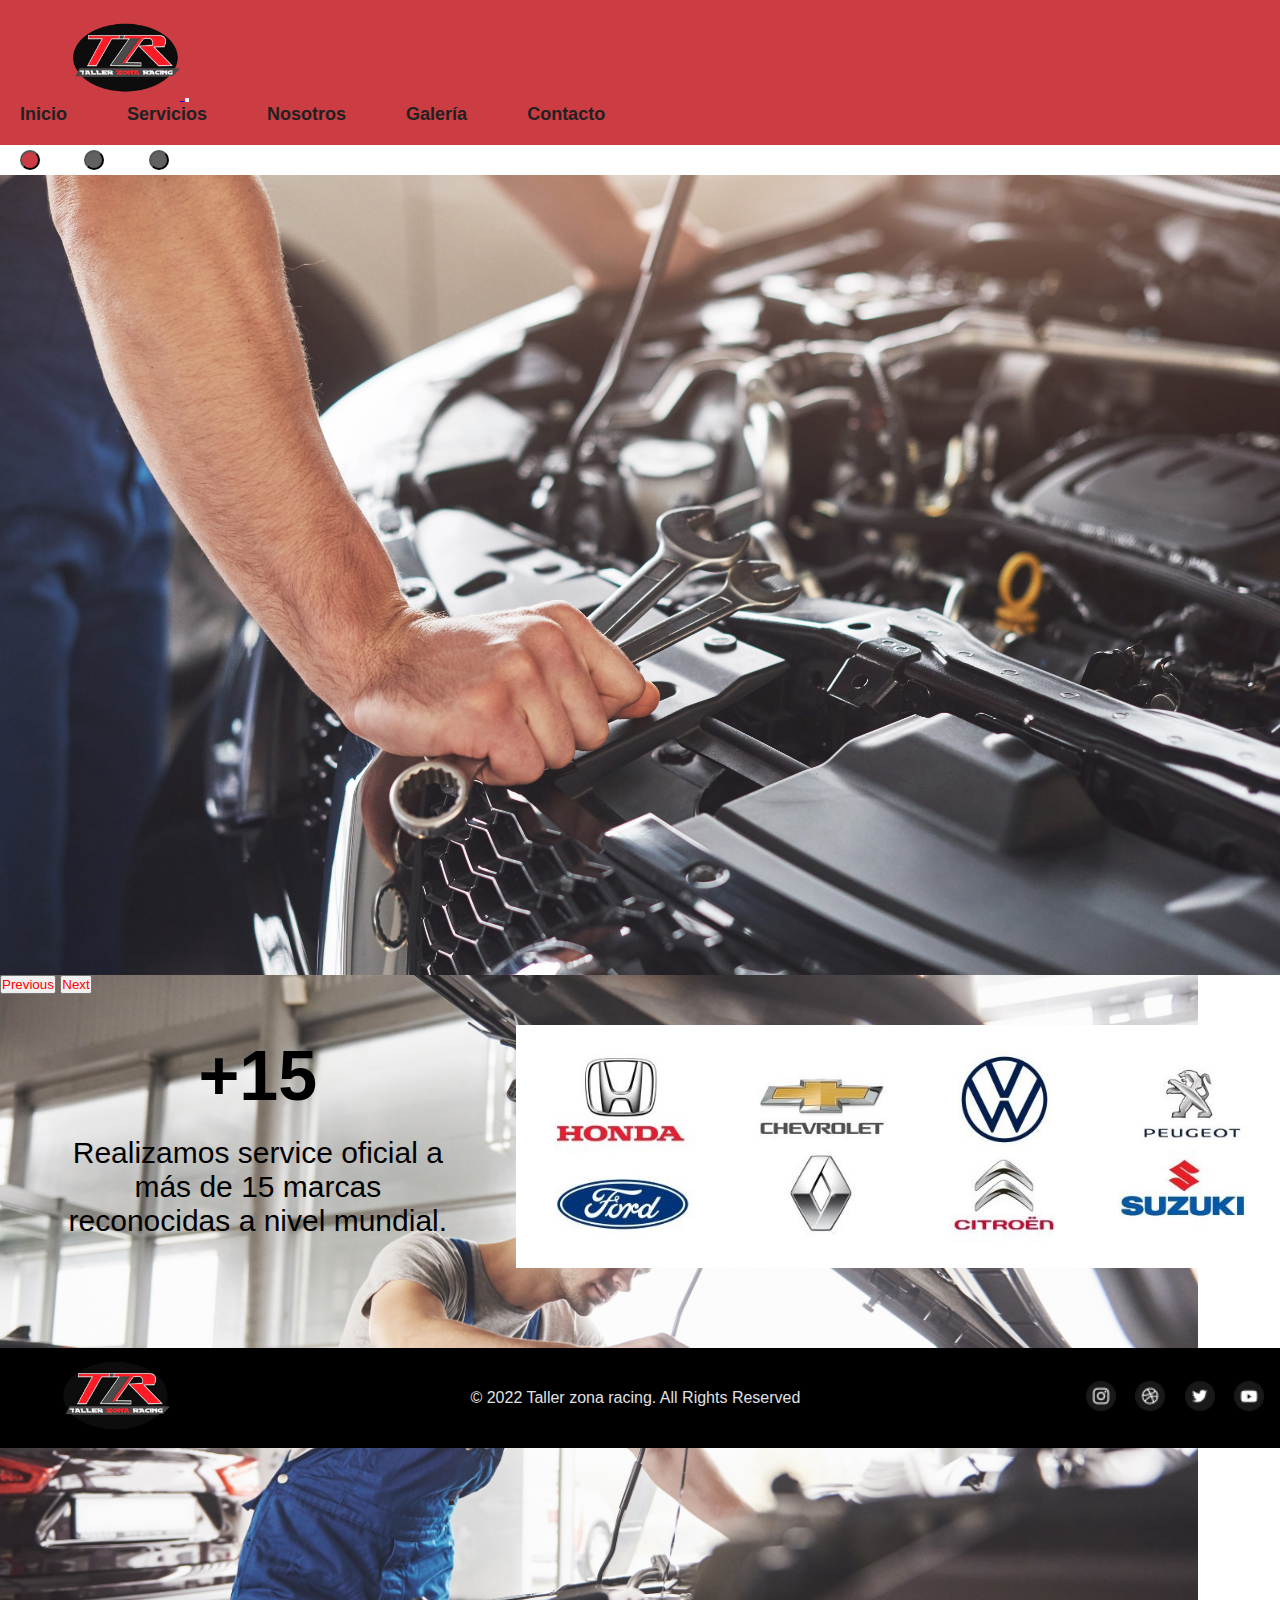
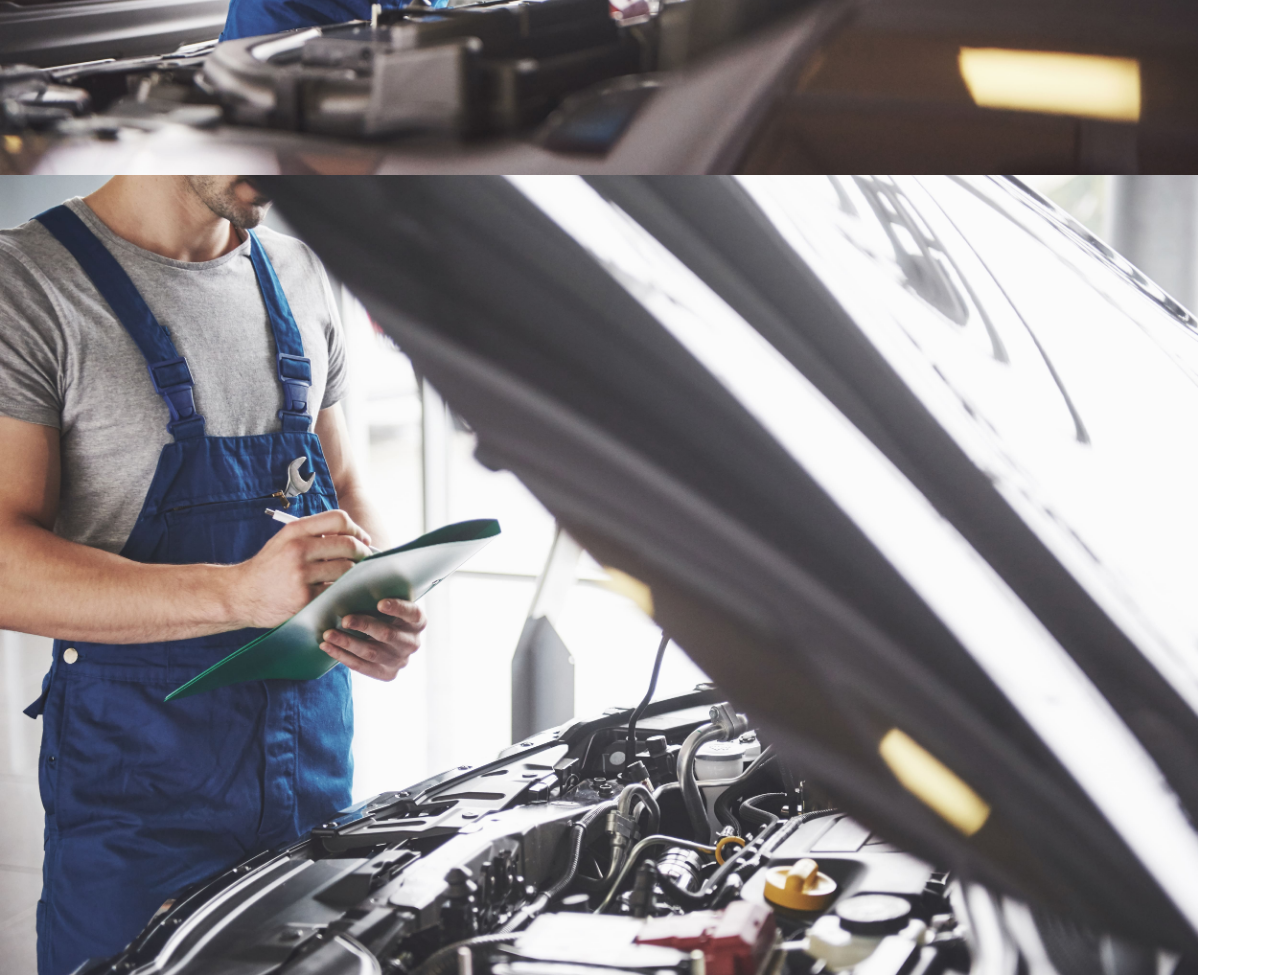
<file: index.html>
<!DOCTYPE html>
<html lang="es">
  <head>
    <meta charset="UTF-8" />
    <meta http-equiv="X-UA-Compatible" content="IE=edge" />
    <meta name="viewport" content="width=device-width, initial-scale=1.0" />
    <title>Taller zona racing</title>
    <link rel="icon" href="./images/logo/logo.ico" />
    <link
      href="https://cdn.jsdelivr.net/npm/bootstrap@5.2.0/dist/css/bootstrap.min.css"
      rel="stylesheet"
      integrity="sha384-gH2yIJqKdNHPEq0n4Mqa/HGKIhSkIHeL5AyhkYV8i59U5AR6csBvApHHNl/vI1Bx"
      crossorigin="anonymous"
    />
    <link rel="stylesheet" href="styles/styles.css" />
    <meta name="description" content="Somos un taller mecánico altamente especializado, brindando a
    todos nuestros clientes la confianza y el respaldo en todos
    nuestros servicios.">
    <meta name="keywords" content="TALLER, MECÁNICO, TALLER MECÁNICO, SERVICE, REPARACIÓN, AUTO, RACE, RACING, AUTOS, CHAPA, MECANICA"> 
  </head>
  <body>
    <header class="headermas">
      <nav class="navbar navbar-expand-lg">
        <div class="container-fluid">
          <a href="index.html">
            <img
              class="navbar-brand logo"
              src="./images/logo/logo.png"
              alt="logo"
            />
          </a>
          <button
            class="navbar-toggler"
            type="button"
            data-bs-toggle="collapse"
            data-bs-target="#navbarSupportedContent"
            aria-controls="navbarSupportedContent"
            aria-expanded="false"
            aria-label="Toggle navigation"
          >
            <span class="navbar-toggler-icon"></span>
          </button>
          <div class="collapse navbar-collapse" id="navbarSupportedContent">
            <ul class="navbar-nav me-auto mb-2 mb-lg-0">
              <li class="nav-item">
                <a
                  class="nav-link active"
                  id="link-inicio"
                  aria-current="page"
                  href="index.html"
                  >Inicio</a
                >
              </li>
              <li class="nav-item">
                <a class="nav-link" href="./pages/servicios.html">Servicios</a>
              </li>
              <li class="nav-item">
                <a class="nav-link" href="./pages/nosotros.html">Nosotros</a>
              </li>
              <li class="nav-item">
                <a class="nav-link" href="./pages/galeria.html">Galería</a>
              </li>
              <li class="nav-item">
                <a class="nav-link" href="./pages/contacto.html">Contacto</a>
              </li>
            </ul>
          </div>
        </div>
      </nav>
    </header>

    <main class="mainindex">
      <div
        id="carouselExampleIndicators"
        class="carousel carousel-dark slide images"
        data-bs-ride="true"
      >
        <div class="carousel-indicators carruselbot">
          <button
            type="button"
            data-bs-target="#carouselExampleIndicators"
            data-bs-slide-to="0"
            class="active"
            aria-current="true"
            aria-label="Slide 1"
          ></button>
          <button
            type="button"
            data-bs-target="#carouselExampleIndicators"
            data-bs-slide-to="1"
            aria-label="Slide 2"
          ></button>
          <button
            type="button"
            data-bs-target="#carouselExampleIndicators"
            data-bs-slide-to="2"
            aria-label="Slide 3"
          ></button>
        </div>
        <div class="carousel-inner">
          <div class="carousel-item active">
            <img
              src="images/index/imagen1.jpg"
              class="d-block w-100"
              alt="..."
            />
          </div>
          <div class="carousel-item">
            <img
              src="images/index/imagen2.jpg"
              class="d-block w-100"
              alt="..."
            />
          </div>
          <div class="carousel-item">
            <img
              src="images/index/imagen3.jpg"
              class="d-block w-100"
              alt="..."
            />
          </div>
        </div>
        <button
          class="carousel-control-prev"
          type="button"
          data-bs-target="#carouselExampleIndicators"
          data-bs-slide="prev"
        >
          <span class="carousel-control-prev-icon" aria-hidden="true"></span>
          <span class="visually-hidden">Previous</span>
        </button>
        <button
          class="carousel-control-next"
          type="button"
          data-bs-target="#carouselExampleIndicators"
          data-bs-slide="next"
        >
          <span class="carousel-control-next-icon" aria-hidden="true"></span>
          <span class="visually-hidden">Next</span>
        </button>
      </div>
      <div class="columna">
        <h3 class="claseh3">+15</h3>
        <h4 class="claseh4">
          Realizamos service oficial a más de 15 marcas reconocidas a nivel
          mundial.
        </h4>
      </div>
      <div class="columna1">
        <img src="./images/index/logos.jpg" alt="marcas" />
      </div>
    </main>

    <footer>
      <img src="./images/logo/logo.png" alt="logo" class="logo" />
      <p>© 2022 Taller zona racing. All Rights Reserved</p>
      <div>
        <img src="./images/footer/instagram.png" alt="instagram" />
        <img src="./images/footer/web.png" alt="web" />
        <img src="./images/footer/twitter.png" alt="twitter" />
        <img src="./images/footer/youtube.png" alt="youtube" />
      </div>
    </footer>
    <script
      src="https://cdn.jsdelivr.net/npm/bootstrap@5.2.0/dist/js/bootstrap.bundle.min.js"
      integrity="sha384-A3rJD856KowSb7dwlZdYEkO39Gagi7vIsF0jrRAoQmDKKtQBHUuLZ9AsSv4jD4Xa"
      crossorigin="anonymous"
    ></script>
  </body>
</html>
</file>
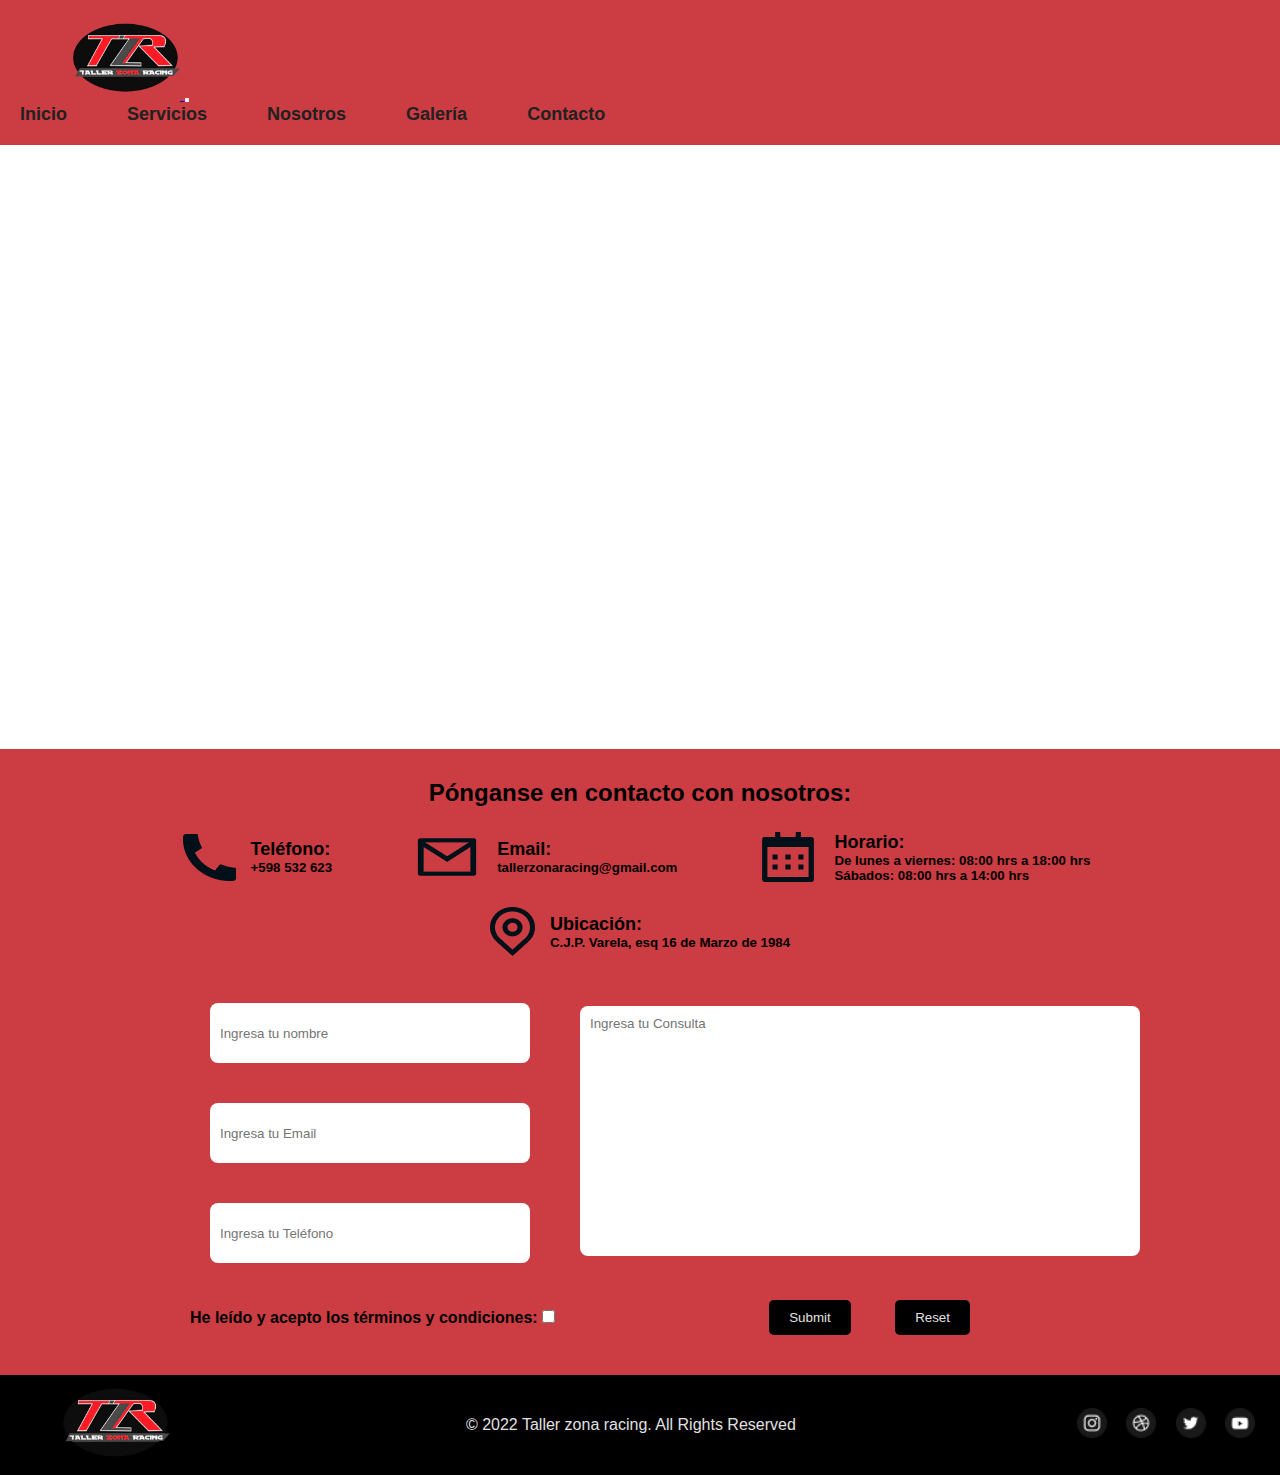
<file: pages/contacto.html>
<!DOCTYPE html>
<html lang="es">
  <head>
    <meta charset="UTF-8" />
    <meta http-equiv="X-UA-Compatible" content="IE=edge" />
    <meta name="viewport" content="width=device-width, initial-scale=1.0" />
    <title>Contacto</title>
    <link rel="icon" href="../images/logo/logo.ico" />
    <link
      href="https://cdn.jsdelivr.net/npm/bootstrap@5.2.0/dist/css/bootstrap.min.css"
      rel="stylesheet"
      integrity="sha384-gH2yIJqKdNHPEq0n4Mqa/HGKIhSkIHeL5AyhkYV8i59U5AR6csBvApHHNl/vI1Bx"
      crossorigin="anonymous"
    />
    <link rel="stylesheet" href="../styles/styles.css" />
    <meta name="description" content="Somos un taller mecánico altamente especializado, brindando a
    todos nuestros clientes la confianza y el respaldo en todos
    nuestros servicios.">
    <meta name="keywords" content="TALLER, MECÁNICO, TALLER MECÁNICO, SERVICE, REPARACIÓN, AUTO, RACE, RACING, AUTOS, CHAPA, MECANICA"> 
  </head>
  <body>
    <header class="headermas">
      <nav class="navbar navbar-expand-lg">
        <div class="container-fluid">
          <a href="../index.html">
            <img
              class="navbar-brand logo"
              src="../images/logo/logo.png"
              alt="logo"
            />
          </a>
          <button
            class="navbar-toggler"
            type="button"
            data-bs-toggle="collapse"
            data-bs-target="#navbarSupportedContent"
            aria-controls="navbarSupportedContent"
            aria-expanded="false"
            aria-label="Toggle navigation"
          >
            <span class="navbar-toggler-icon"></span>
          </button>
          <div class="collapse navbar-collapse" id="navbarSupportedContent">
            <ul class="navbar-nav me-auto mb-2 mb-lg-0">
              <li class="nav-item">
                <a class="nav-link" href="../index.html">Inicio</a>
              </li>
              <li class="nav-item">
                <a class="nav-link" href="servicios.html">Servicios</a>
              </li>
              <li class="nav-item">
                <a class="nav-link" href="nosotros.html">Nosotros</a>
              </li>
              <li class="nav-item">
                <a class="nav-link" href="galeria.html">Galería</a>
              </li>
              <li class="nav-item">
                <a
                  class="nav-link active"
                  aria-current="page"
                  id="link-inicio"
                  href="contacto.html"
                  >Contacto</a
                >
              </li>
            </ul>
          </div>
        </div>
      </nav>
    </header>

    <main class="contacto">
      <iframe
        src="https://www.google.com/maps/embed?pb=!1m14!1m8!1m3!1d1947.5881452003985!2d-55.96485048646836!3d-34.82003373247195!3m2!1i1024!2i768!4f13.1!3m3!1m2!1s0x0%3A0x69ef155a0379a0eb!2sTaller%20Zona%20Racing!5e0!3m2!1ses-419!2suy!4v1661876209263!5m2!1ses-419!2suy"
        width="100%"
        height="600"
        style="border: 0"
        allowfullscreen=""
        loading="lazy"
        referrerpolicy="no-referrer-when-downgrade"
      ></iframe>
      <div class="todo">
        <h2>Pónganse en contacto con nosotros:</h2>

        <div class="cont">
          <div class="item">
            <img src="../images/contacto/telefono.png" alt="teléfono" />
            <div>
              <h4>Teléfono:</h4>
              <h5>+598 532 623</h5>
            </div>
          </div>

          <div class="item">
            <img src="../images/contacto/email.png" alt="email" />
            <div>
              <h4>Email:</h4>
              <h5>tallerzonaracing@gmail.com</h5>
            </div>
          </div>

          <div class="item">
            <img src="../images/contacto/calendario.png" alt="calendario" />
            <div>
              <h4>Horario:</h4>
              <h5>
                De lunes a viernes: 08:00 hrs a 18:00 hrs Sábados: 08:00 hrs a
                14:00 hrs
              </h5>
            </div>
          </div>

          <div class="item">
            <img src="../images/contacto/ubicacion.png" alt="ubicación" />
            <div>
              <h4>Ubicación:</h4>
              <h5>C.J.P. Varela, esq 16 de Marzo de 1984</h5>
            </div>
          </div>
        </div>
        <form>
          <div class="monza">
            <div class="form-l">
              <input
                id="nombre"
                type="text"
                placeholder="Ingresa tu nombre"
                required
              />
              <input
                id="email"
                type="email"
                placeholder="Ingresa tu Email"
                required
              />
              <input
                id="telefono"
                type="tel"
                placeholder="Ingresa tu Teléfono"
                required
              />
            </div>
            <div class="form-r">
              <textarea
                id="consulta"
                placeholder="Ingresa tu Consulta"
                required
              ></textarea>
            </div>
          </div>
          <div class="otro">
            <div>
              <label for="terminos y condiciones"
                >He leído y acepto los términos y condiciones:</label
              >
              <input id="terminos y condiciones" type="checkbox" required />
            </div>
            <div>
              <input type="submit" class="boton" />
              <input type="reset" class="boton" />
            </div>
          </div>
        </form>
      </div>
    </main>

    <footer>
      <img src="../images/logo/logo.png" alt="logo" class="logo" />
      <p>© 2022 Taller zona racing. All Rights Reserved</p>
      <div>
        <img src="../images/footer/instagram.png" alt="instagram" />
        <img src="../images/footer/web.png" alt="web" />
        <img src="../images/footer/twitter.png" alt="twitter" />
        <img src="../images/footer/youtube.png" alt="youtube" />
      </div>
    </footer>
    <script
      src="https://cdn.jsdelivr.net/npm/bootstrap@5.2.0/dist/js/bootstrap.bundle.min.js"
      integrity="sha384-A3rJD856KowSb7dwlZdYEkO39Gagi7vIsF0jrRAoQmDKKtQBHUuLZ9AsSv4jD4Xa"
      crossorigin="anonymous"
    ></script>
  </body>
</html>
</file>
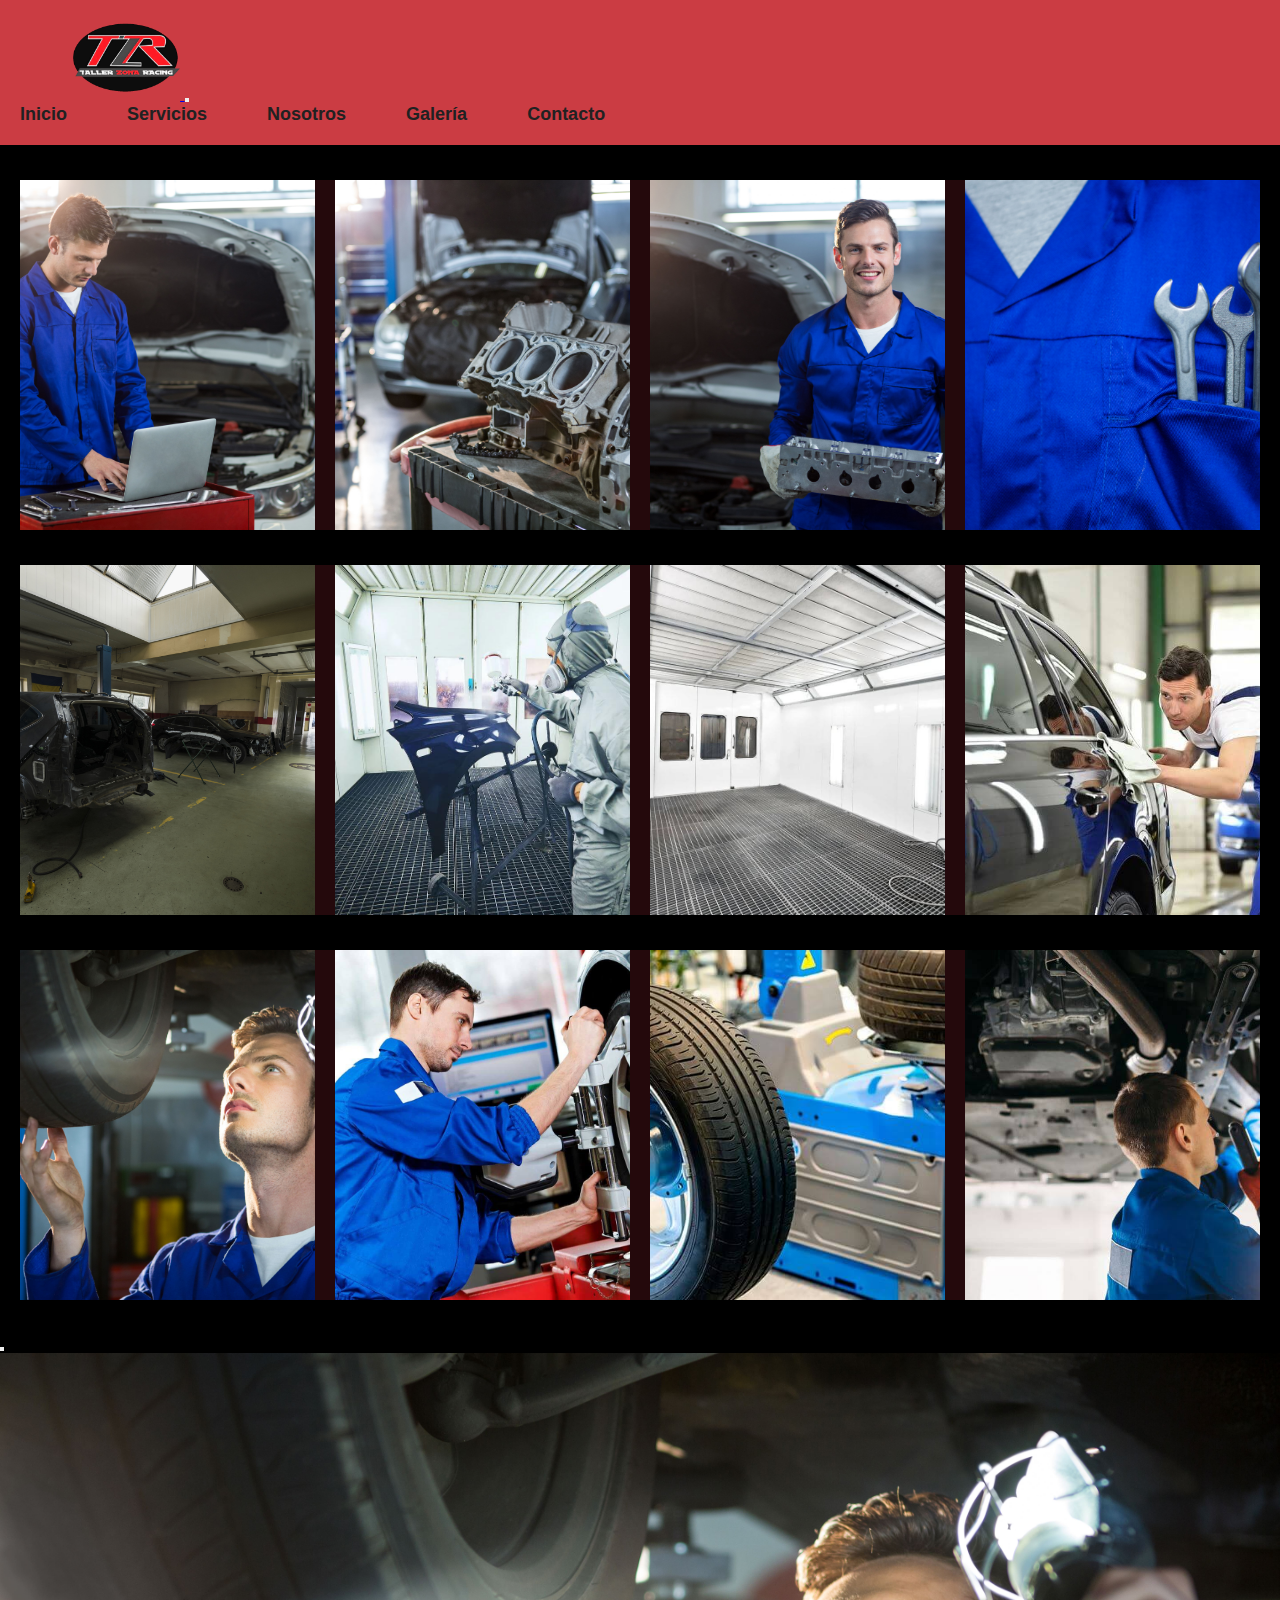
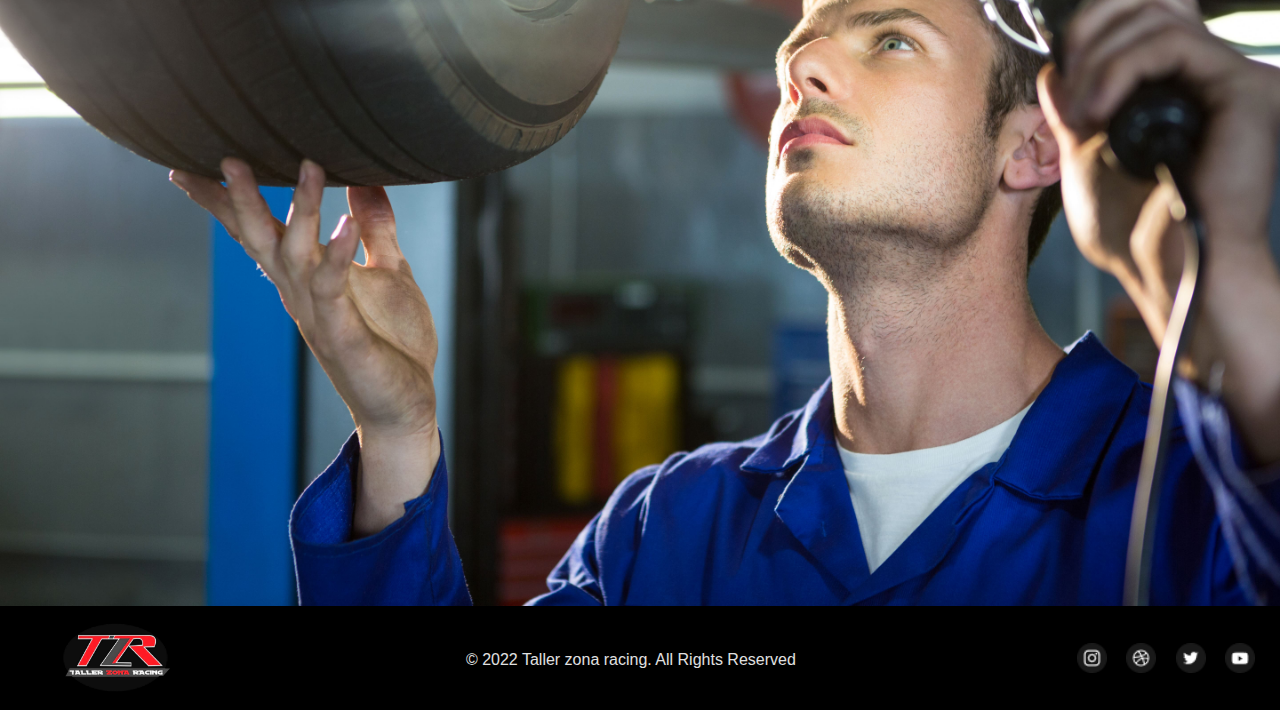
<file: pages/galeria.html>
<!DOCTYPE html>
<html lang="es">
  <head>
    <meta charset="UTF-8" />
    <meta http-equiv="X-UA-Compatible" content="IE=edge" />
    <meta name="viewport" content="width=device-width, initial-scale=1.0" />
    <title>Galería</title>
    <link rel="icon" href="../images/logo/logo.ico" />
    <link
      href="https://cdn.jsdelivr.net/npm/bootstrap@5.1.3/dist/css/bootstrap.min.css"
      rel="stylesheet"
      integrity="sha384-1BmE4kWBq78iYhFldvKuhfTAU6auU8tT94WrHftjDbrCEXSU1oBoqyl2QvZ6jIW3"
      crossorigin="anonymous"
    />
    <link rel="stylesheet" href="../styles/styles.css" />
    <meta name="description" content="Somos un taller mecánico altamente especializado, brindando a
    todos nuestros clientes la confianza y el respaldo en todos
    nuestros servicios.">
    <meta name="keywords" content="TALLER, MECÁNICO, TALLER MECÁNICO, SERVICE, REPARACIÓN, AUTO, RACE, RACING, AUTOS, CHAPA, MECANICA"> 
  </head>
  <body class="galeria">
    <header class="headermas">
      <nav class="navbar navbar-expand-lg navbar-light">
        <div class="container-fluid">
          <a href="../index.html">
            <img
              class="navbar-brand logo"
              src="../images/logo/logo.png"
              alt="logo"
            />
          </a>
          <button
            class="navbar-toggler"
            type="button"
            data-bs-toggle="collapse"
            data-bs-target="#navbarSupportedContent"
            aria-controls="navbarSupportedContent"
            aria-expanded="false"
            aria-label="Toggle navigation"
          >
            <span class="navbar-toggler-icon"></span>
          </button>
          <div class="collapse navbar-collapse" id="navbarSupportedContent">
            <ul class="navbar-nav me-auto mb-2 mb-lg-0">
              <li class="nav-item">
                <a class="nav-link" href="../index.html">Inicio</a>
              </li>
              <li class="nav-item">
                <a class="nav-link" href="servicios.html">Servicios</a>
              </li>
              <li class="nav-item">
                <a class="nav-link" href="nosotros.html">Nosotros</a>
              </li>
              <li class="nav-item">
                <a
                  class="nav-link active"
                  aria-current="page"
                  id="link-inicio"
                  href="galeria.html"
                  >Galería</a
                >
              </li>
              <li class="nav-item">
                <a class="nav-link" href="contacto.html">Contacto</a>
              </li>
            </ul>
          </div>
        </div>
      </nav>
    </header>

    <main>
      <article>
        <img
          src="../images/galeria/mecanica1.jpg"
          alt=""
          class="gallery-item"
        />
        <img
          src="../images/galeria/mecanica2.jpg"
          alt=""
          class="gallery-item"
        />
        <img
          src="../images/galeria/mecanica3.jpg"
          alt=""
          class="gallery-item"
        />
        <img
          src="../images/galeria/mecanica4.jpg"
          alt=""
          class="gallery-item"
        />
      </article>

      <article>
        <img src="../images/galeria/pintura1.jpg" alt="" class="gallery-item" />
        <img src="../images/galeria/pintura2.jpg" alt="" class="gallery-item" />
        <img src="../images/galeria/pintura3.jpg" alt="" class="gallery-item" />
        <img src="../images/galeria/pintura4.jpg" alt="" class="gallery-item" />
      </article>

      <article>
        <img
          src="../images/galeria/balanceo1.jpg"
          alt=""
          class="gallery-item"
        />
        <img
          src="../images/galeria/balanceo2.jpg"
          alt=""
          class="gallery-item"
        />
        <img
          src="../images/galeria/balanceo3.jpg"
          alt=""
          class="gallery-item"
        />
        <img
          src="../images/galeria/balanceo4.jpg"
          alt=""
          class="gallery-item"
        />
      </article>

      <!-- Modal -->
      <div
        class="modal fade"
        id="gallery-popup"
        tabindex="-1"
        aria-labelledby="exampleModalLabel"
        aria-hidden="true"
      >
        <div class="modal-dialog modal-dialog-centered modal-lg">
          <div class="modal-content">
            <div class="modal-header">
              <button
                type="button"
                class="btn-close"
                data-bs-dismiss="modal"
                aria-label="Close"
              ></button>
            </div>
            <div class="modal-body">
              <img
                src="../images/galeria/balanceo1.jpg"
                alt="Modal Image"
                class="modal-img"
              />
            </div>
          </div>
        </div>
      </div>
    </main>

    <footer>
      <img src="../images/logo/logo.png" alt="logo" class="logo" />
      <p>© 2022 Taller zona racing. All Rights Reserved</p>
      <div>
        <img src="../images/footer/instagram.png" alt="instagram" />
        <img src="../images/footer/web.png" alt="web" />
        <img src="../images/footer/twitter.png" alt="twitter" />
        <img src="../images/footer/youtube.png" alt="youtube" />
      </div>
    </footer>

    <script
      src="https://cdn.jsdelivr.net/npm/bootstrap@5.1.3/dist/js/bootstrap.bundle.min.js"
      integrity="sha384-ka7Sk0Gln4gmtz2MlQnikT1wXgYsOg+OMhuP+IlRH9sENBO0LRn5q+8nbTov4+1p"
      crossorigin="anonymous"
    ></script>
    <script type="text/javascript">
      document.addEventListener("click", function (e) {
        if (e.target.classList.contains("gallery-item")) {
          const src = e.target.getAttribute("src");
          document.querySelector(".modal-img").src = src;
          const myModal = new bootstrap.Modal(
            document.getElementById("gallery-popup")
          );
          myModal.show();
        }
      });
    </script>
  </body>
</html>
</file>
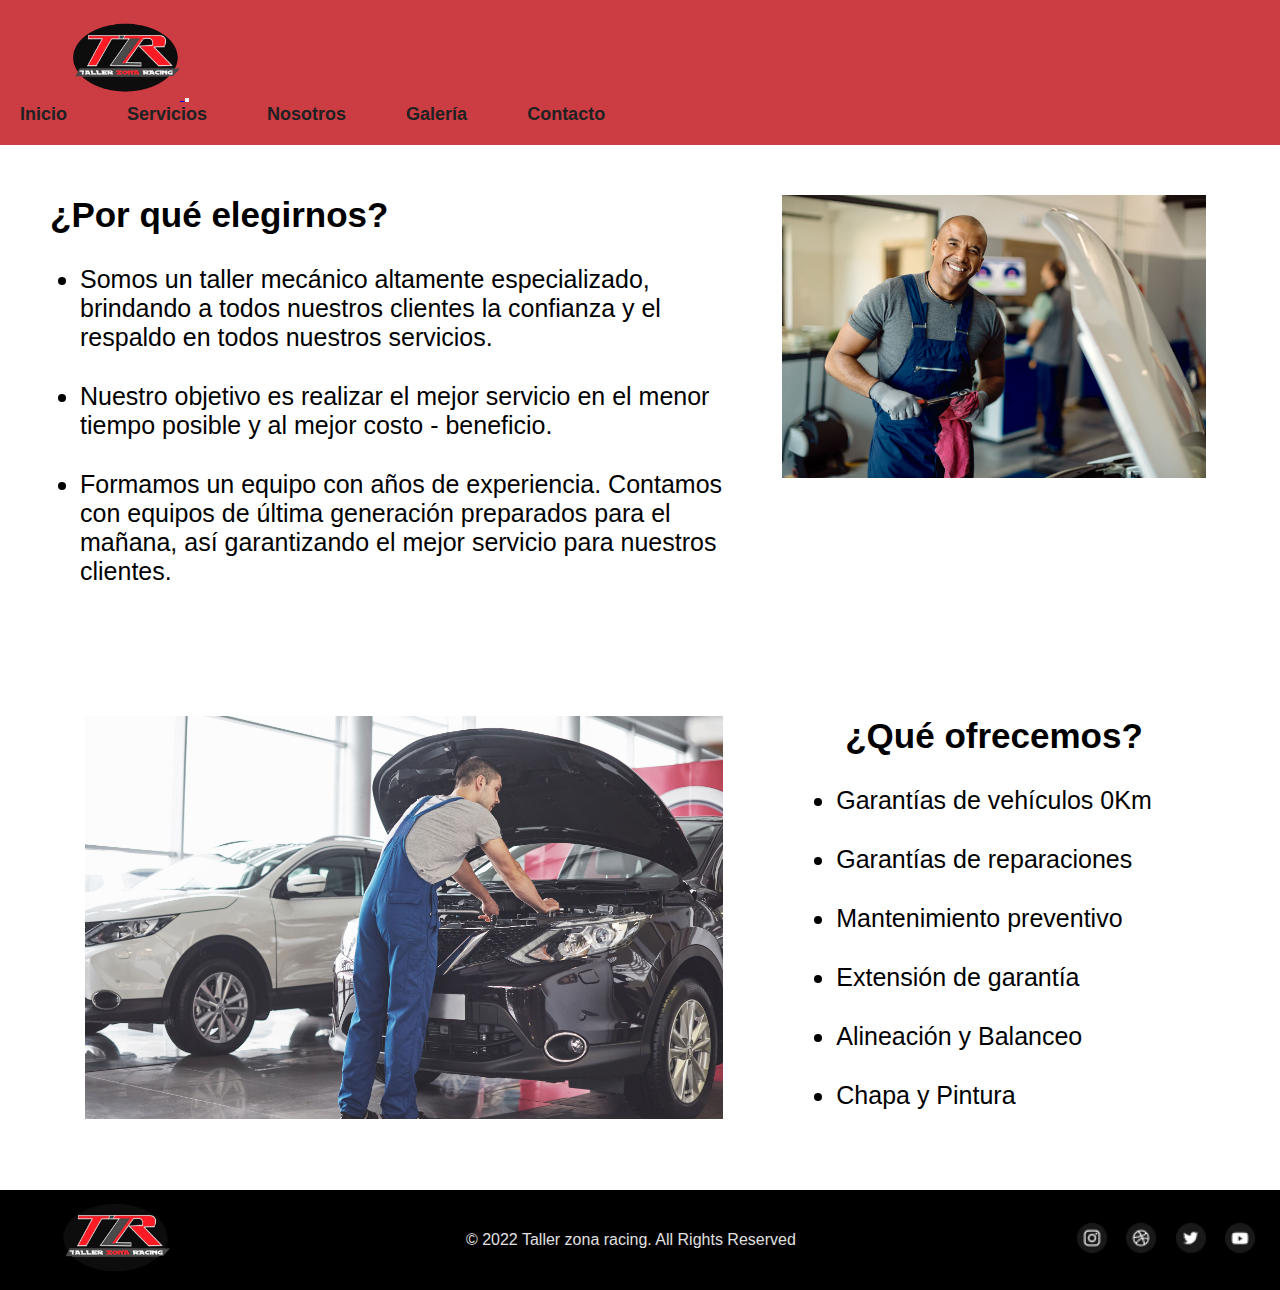
<file: pages/nosotros.html>
<!DOCTYPE html>
<html lang="es">
  <head>
    <meta charset="UTF-8" />
    <meta http-equiv="X-UA-Compatible" content="IE=edge" />
    <meta name="viewport" content="width=device-width, initial-scale=1.0" />
    <title>Nosotros</title>
    <link rel="icon" href="../images/logo/logo.ico" />
    <link
      href="https://cdn.jsdelivr.net/npm/bootstrap@5.2.0/dist/css/bootstrap.min.css"
      rel="stylesheet"
      integrity="sha384-gH2yIJqKdNHPEq0n4Mqa/HGKIhSkIHeL5AyhkYV8i59U5AR6csBvApHHNl/vI1Bx"
      crossorigin="anonymous"
    />
    <link rel="stylesheet" href="../styles/styles.css" />
    <meta name="description" content="Formamos un equipo con años de experiencia. Contamos con equipos
    de última generación preparados para el mañana, así garantizando
    el mejor servicio para nuestros clientes.">
    <meta name="keywords" content="TALLER, MECÁNICO, TALLER MECÁNICO, SERVICE, REPARACIÓN, AUTO, RACE, RACING, AUTOS, CHAPA, MECANICA"> 
  </head>
  <body>
    <header class="headermas">
      <nav class="navbar navbar-expand-lg">
        <div class="container-fluid">
          <a href="../index.html">
            <img
              class="navbar-brand logo"
              src="../images/logo/logo.png"
              alt="logo"
            />
          </a>
          <button
            class="navbar-toggler"
            type="button"
            data-bs-toggle="collapse"
            data-bs-target="#navbarSupportedContent"
            aria-controls="navbarSupportedContent"
            aria-expanded="false"
            aria-label="Toggle navigation"
          >
            <span class="navbar-toggler-icon"></span>
          </button>
          <div class="collapse navbar-collapse" id="navbarSupportedContent">
            <ul class="navbar-nav me-auto mb-2 mb-lg-0">
              <li class="nav-item">
                <a class="nav-link" href="../index.html">Inicio</a>
              </li>
              <li class="nav-item">
                <a class="nav-link" href="servicios.html">Servicios</a>
              </li>
              <li class="nav-item">
                <a
                  class="nav-link active"
                  aria-current="page"
                  id="link-inicio"
                  href="nosotros.html"
                  >Nosotros</a
                >
              </li>
              <li class="nav-item">
                <a class="nav-link" href="galeria.html">Galería</a>
              </li>
              <li class="nav-item">
                <a class="nav-link" href="contacto.html">Contacto</a>
              </li>
            </ul>
          </div>
        </div>
      </nav>
    </header>

    <main class="nosotros">
      <section class="agrupa">
        <div>
          <h3>¿Por qué elegirnos?</h3>
          <ul>
            <li>
              Somos un taller mecánico altamente especializado, brindando a
              todos nuestros clientes la confianza y el respaldo en todos
              nuestros servicios.
            </li>
            <li>
              Nuestro objetivo es realizar el mejor servicio en el menor tiempo
              posible y al mejor costo - beneficio.
            </li>
            <li>
              Formamos un equipo con años de experiencia. Contamos con equipos
              de última generación preparados para el mañana, así garantizando
              el mejor servicio para nuestros clientes.
            </li>
          </ul>
        </div>
        <img
          src="../images/nosotros/nosotros1.jpg"
          alt="mecánico sonriendo"
          id="nosotros1"
        />
      </section>
      <section class="agrupa">
        <img
          src="../images/nosotros/nosotros2.jpg"
          alt="mécanico reparando auto"
          id="nosotros2"
        />
        <div class="coder">
          <h3>¿Qué ofrecemos?</h3>
          <ul>
            <li>Garantías de vehículos 0Km</li>
            <li>Garantías de reparaciones</li>
            <li>Mantenimiento preventivo</li>
            <li>Extensión de garantía</li>
            <li>Alineación y Balanceo</li>
            <li>Chapa y Pintura</li>
          </ul>
        </div>
      </section>
    </main>

    <footer>
      <img src="../images/logo/logo.png" alt="logo" class="logo" />
      <p>© 2022 Taller zona racing. All Rights Reserved</p>
      <div>
        <img src="../images/footer/instagram.png" alt="instagram" />
        <img src="../images/footer/web.png" alt="web" />
        <img src="../images/footer/twitter.png" alt="twitter" />
        <img src="../images/footer/youtube.png" alt="youtube" />
      </div>
    </footer>
    <script
      src="https://cdn.jsdelivr.net/npm/bootstrap@5.2.0/dist/js/bootstrap.bundle.min.js"
      integrity="sha384-A3rJD856KowSb7dwlZdYEkO39Gagi7vIsF0jrRAoQmDKKtQBHUuLZ9AsSv4jD4Xa"
      crossorigin="anonymous"
    ></script>
  </body>
</html>
</file>
<file: styles/styles.css>
.boton {
  padding: 10px 20px;
  border-radius: 5px;
  background-color: #000000;
  color: #E0E0E0;
  outline: none;
  border: none;
  margin: 10px 20px;
  cursor: pointer;
}

.headermas {
  padding: 20px;
  background: #CB3C43;
}
.headermas nav {
  display: flex;
  align-items: center;
  justify-content: space-between;
  grid-area: nav;
}
.headermas nav ul {
  list-style-type: none;
  display: flex;
  padding-right: 90px;
}
.headermas nav ul li a {
  text-decoration: none;
  color: #212121;
  font-weight: bold;
  margin-right: 60px;
  font-size: 18px;
  position: relative;
}
.headermas nav ul li a:hover {
  color: unset;
}
.headermas nav ul li a:hover::after {
  width: 100%;
}
.headermas nav ul li a::after {
  content: "";
  position: absolute;
  display: block;
  width: 0%;
  height: 2px;
  bottom: -5px;
  left: 0px;
  background-color: #000000;
  transition: 0.2s;
}

.navbar-collapse {
  flex-grow: 0;
}

.navbar {
  padding: 0;
}

.nav-link {
  padding: 0;
}

footer {
  padding: 10px;
  background: #000000;
  display: flex;
  align-items: center;
  justify-content: space-between;
  grid-area: footer;
}
footer p {
  color: #E0E0E0;
}
footer img {
  height: 30px;
  padding-right: 15px;
}

.mainindex {
  display: grid;
  grid-template-areas: "images images" "columna columna1";
  grid-template-columns: 40% auto;
}

.images {
  height: 100%;
  width: 100%;
  grid-area: images;
  -o-object-fit: cover;
     object-fit: cover;
}

.columna1 {
  grid-area: columna1;
  padding: 80px 0px;
  display: flex;
  align-items: center;
  justify-content: center;
}
.columna1 img {
  width: 100%;
}

.columna {
  grid-area: columna;
  padding: 80px 40px;
  text-align: center;
  display: flex;
  justify-content: center;
  align-items: center;
  flex-direction: column;
}
.columna h4 {
  max-width: 600px;
}
.columna img {
  height: 300px;
}

.claseh3 {
  font-size: 70px;
  display: inline-block;
  font-weight: bold;
  line-height: unset;
}

.claseh4 {
  font-size: 30px;
  font-weight: normal;
  padding: 20px;
  line-height: unset;
}

.conteedor {
  padding: 80px 40px;
  display: flex;
  flex-wrap: wrap;
  align-items: center;
  justify-content: space-around;
}

.carousel {
  height: calc(100vh - 100px);
}

.carousel-inner {
  height: 100%;
}

.carousel-item {
  height: 100%;
}
.carousel-item img {
  height: 100%;
  -o-object-fit: cover;
     object-fit: cover;
}

.carousel-indicators [data-bs-target] {
  border-radius: 50%;
  width: 20px;
  height: 20px;
  margin: 5px 20px;
  background-color: #616161;
}

.carousel-indicators [data-bs-target].active {
  background-color: #CB3C43;
}

.carousel-control-next, .carousel-control-prev {
  color: #FF0000;
}

.servicios {
  background-image: url(../images/servicios/servicio.png);
  background-size: cover;
  box-sizing: border-box;
  padding: 20px;
  display: grid;
  grid-area: "";
}
.servicios a {
  color: #FF0000;
  font-size: 20px;
  text-decoration: none;
}
.servicios a:hover {
  color: #000000;
}

.centro {
  max-width: 700px;
  width: 100%;
  box-sizing: border-box;
  padding: 20px;
  display: flex;
  justify-content: space-between;
  align-items: center;
  background-color: rgba(255, 255, 255, 0.2666666667);
  margin: 0 auto;
}
.centro div {
  display: flex;
  justify-content: center;
  align-items: center;
  flex-direction: column;
  margin-right: 20px;
}
.centro p {
  font-size: 20px;
}
.centro h4 {
  font-size: 18px;
  word-break: break-word;
}

.articles {
  width: 100%;
  box-sizing: border-box;
  display: flex;
  justify-content: space-between;
  align-items: center;
  flex-wrap: wrap;
}
.articles article {
  max-width: 700px;
  width: 100%;
  box-sizing: border-box;
  padding: 20px;
  display: flex;
  justify-content: space-between;
  align-items: center;
  background-color: rgba(203, 60, 67, 0.5215686275);
  margin: 20px 20px;
  word-break: break-word;
}
.articles article div h4 {
  padding: 0;
}
.articles article div p {
  font-size: 17px;
}

.botonservi {
  background-color: rgba(33, 33, 33, 0.7921568627);
  border: none;
}

.nosotros ul {
  list-style-type: disc;
  font-size: 25px;
}

.nosotros h3 {
  font-size: 35px;
}

#nosotros1 {
  width: 90%;
  margin: 0 auto;
}

#nosotros2 {
  width: 90%;
  margin: 0 auto;
}

.agrupa {
  justify-content: space-between;
  box-sizing: border-box;
  padding: 50px;
  display: grid;
  grid-template-columns: 1fr 40%;
}
.agrupa ul li {
  margin: 30px;
}

.coder {
  display: flex;
  justify-content: center;
  align-items: center;
  flex-direction: column;
}

.galeria {
  background-color: #000000;
}
.galeria article {
  width: calc(100% - 40px);
  height: 350px;
  box-sizing: border-box;
  margin: 35px auto;
  position: relative;
  display: grid;
  grid-template-columns: repeat(4, 1fr);
  gap: 20px;
  background-color: #24090c;
}
.galeria article img {
  height: 100%;
  width: 100%;
  -o-object-fit: cover;
     object-fit: cover;
}

#gallery-popup .modal-img {
  width: 100%;
}

.gallery-item {
  cursor: pointer;
}

.contacto {
  word-break: break-word;
}
.contacto .todo {
  background-color: #CB3C43;
  display: flex;
  justify-content: center;
  align-items: center;
  flex-direction: column;
  text-align: center;
  padding: 30px 20px;
}
.contacto .todo form {
  width: 100%;
  max-width: 900px;
}
.contacto label {
  font-weight: bold;
}
.contacto .cont {
  width: 100%;
  margin: 10px auto;
  display: flex;
  justify-content: center;
  align-items: center;
  flex-wrap: wrap;
  flex-direction: unset;
}
.contacto .cont .item {
  max-width: 340px;
  margin: 10px 40px;
  display: flex;
  justify-content: center;
  align-items: center;
  flex-direction: unset;
}
.contacto .cont .item div {
  text-align: left;
  margin-left: 15px;
}
.contacto .cont .item div h4 {
  font-size: 18px;
  padding: 0;
  margin: 0;
}

.forms {
  display: flex;
  align-items: center;
  justify-content: center;
}

.monza {
  display: grid;
  grid-template-columns: 40% 1fr;
  width: 100%;
  align-items: center;
}
.monza input {
  width: 300px;
  height: 40px;
  border-radius: 8px;
  border: none;
  outline: none;
  padding: 10px;
  margin: 20px;
}
.monza textarea {
  width: 100%;
  height: 230px;
  border-radius: 8px;
  border: none;
  outline: none;
  padding: 10px;
  margin: 20px;
  resize: none;
}

.form-r {
  width: 100%;
  padding: 10px;
}

.boton:active {
  color: #CB3C43;
}

.otro {
  display: flex;
  justify-content: space-between;
  align-items: center;
  max-width: 800px;
  width: 100%;
}

@media screen and (max-width: 768px) {
  .logo {
    padding: 0px;
  }
  .h5, h5 {
    font-size: 1.2rem;
  }
  /*header*/
  header nav {
    display: flex;
    flex-wrap: wrap;
    justify-content: center;
    align-items: center;
  }
  header nav ul {
    padding: 0px;
    display: flex;
    flex-wrap: wrap;
    align-items: center;
    justify-content: space-evenly;
  }
  header nav ul li a {
    margin: 0px;
    padding: 10px;
  }
  .headermas nav ul {
    padding: 0px;
  }
  .headermas nav ul li a {
    margin: 10px;
  }
  .headermas nav ul li a:active {
    color: #E0E0E0;
  }
  .headermas nav ul li a::after {
    display: none;
  }
  #link-inicio {
    color: #000000;
  }
  /*header*/
  /*footer*/
  footer {
    display: flex;
    flex-wrap: wrap;
    align-items: center;
    justify-content: center;
  }
  footer p {
    display: block;
    padding: 10px;
  }
  /*footer*/
  /*index*/
  .mainindex {
    display: flex;
    flex-wrap: wrap;
  }
  .mainindex .columna1 {
    padding: 0px;
    margin-bottom: 30px;
  }
  h3 {
    font-size: 60px;
  }
  h4 {
    font-size: 20px;
  }
  /*index*/
  /*servicios*/
  .servicios {
    padding: 10px;
  }
  .servicios .centro {
    display: flex;
    flex-wrap: wrap;
    justify-content: center;
    align-items: center;
    padding: 10px;
  }
  .servicios div article {
    display: flex;
    flex-wrap: wrap;
    justify-content: space-between;
    align-items: center;
  }
  /*servicios*/
  /*nosotros*/
  .nosotros .agrupa {
    display: flex;
    flex-wrap: wrap;
    justify-content: center;
    align-items: center;
    padding: 30px;
  }
  /*nosotros*/
  /*galeria*/
  .galeria main article {
    display: flex;
    flex-wrap: wrap;
    justify-content: center;
    align-items: center;
    height: auto;
  }
  #gallery-popup .modal-img {
    width: 100%;
  }
  /*galeria*/
  /*contacto*/
  .contacto * {
    box-sizing: border-box;
  }
  .contacto * .todo {
    display: flex;
    flex-wrap: wrap;
    justify-content: center;
    align-items: center;
  }
  .monza {
    display: flex;
    flex-wrap: wrap;
    justify-content: center;
    align-items: center;
    gap: 20px;
  }
  .monza textarea {
    margin: 0;
    padding: 10px;
    width: 100%;
  }
  .otro {
    display: flex;
    flex-wrap: wrap;
    justify-content: center;
    align-items: center;
  }
  .mapa {
    height: 200px;
    -o-object-fit: cover;
       object-fit: cover;
  }
  .form-l input {
    margin: 20px 0;
    width: 100%;
    height: 60px;
  }
  .cont .item {
    margin: 10px 0;
  }
  .form-r, .form-l {
    width: 100%;
    padding: 0;
    margin: 0;
  }
  /*contacto*/
}
* {
  padding: 0;
  margin: 0;
  font-family: Arial, Helvetica, sans-serif;
}

.logo {
  height: 80px;
  padding-left: 50px;
}

body {
  display: grid;
  grid-template-areas: "nav" "main" "footer";
  grid-template-rows: auto 1fr auto;
}

main {
  grid-area: main;
}

ul {
  margin: unset;
}

p {
  margin: unset;
}/*# sourceMappingURL=styles.css.map */
</file>
